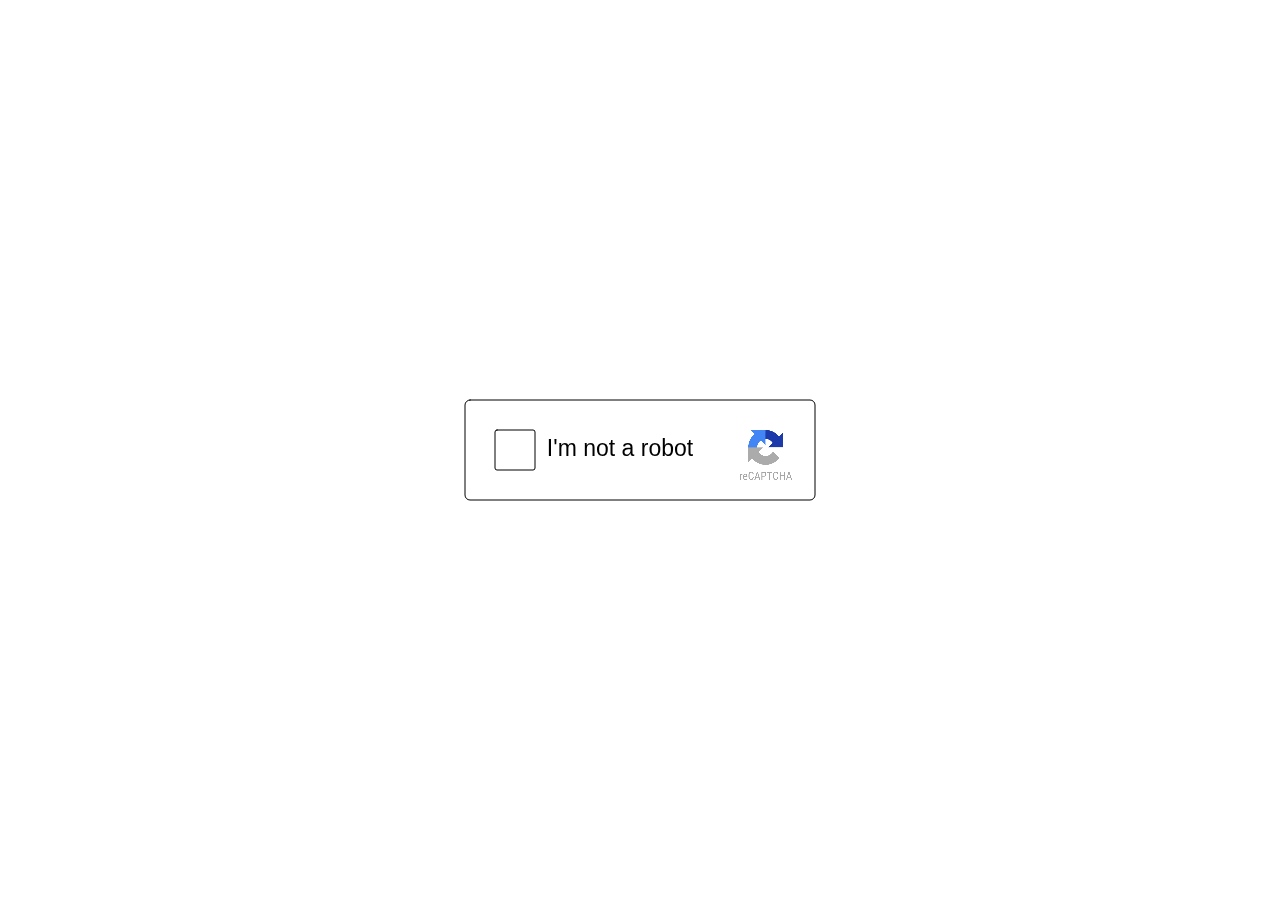
<file: projects/01MainAssignments/project3/index.html>
<!DOCTYPE html>
<html lang="en">
<head>
    <meta charset="UTF-8">
    <title>Micro-Interaction 1</title>
    <link rel="stylesheet" href="styles.css">
    <script src="libraries/p5.min.js"></script>
    <script src="libraries/p5.sound.min.js"></script>
</head>
<body>

    <script src="sketch.js"> </script>
    <script src="Cursor.js"> </script>
</body>
</html>
</file>
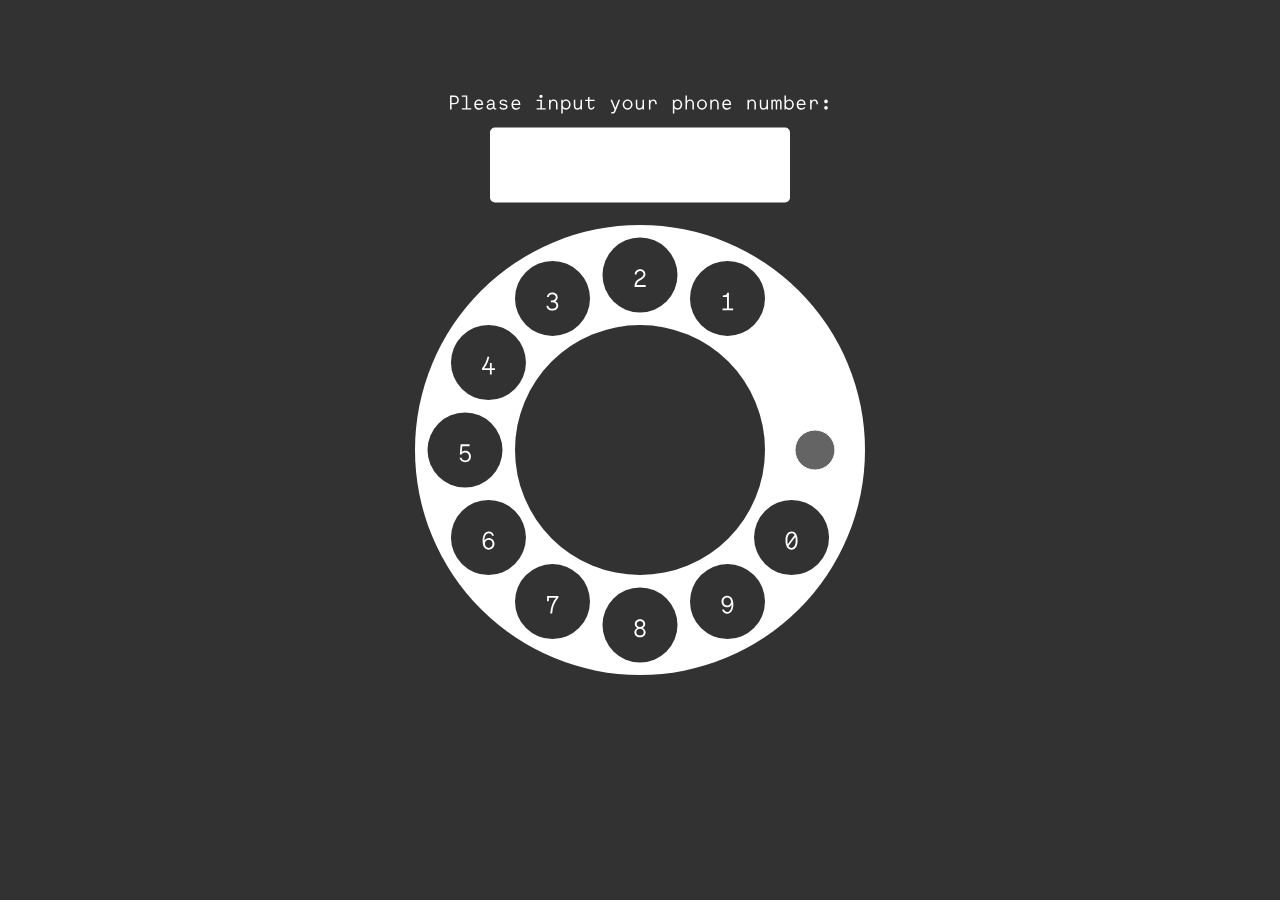
<file: projects/01MainAssignments/project4/index.html>
<!DOCTYPE html>
<html lang="en">
<head>
    <meta charset="UTF-8">
    <title>Micro-Interaction 2</title>
    <link rel="stylesheet" href="styles.css">
    <script src="libraries/p5.min.js"></script>
    <script src="libraries/p5.sound.min.js"></script>
</head>
<body>

    <script src="sketch.js"> </script>
</body>
</html>
</file>
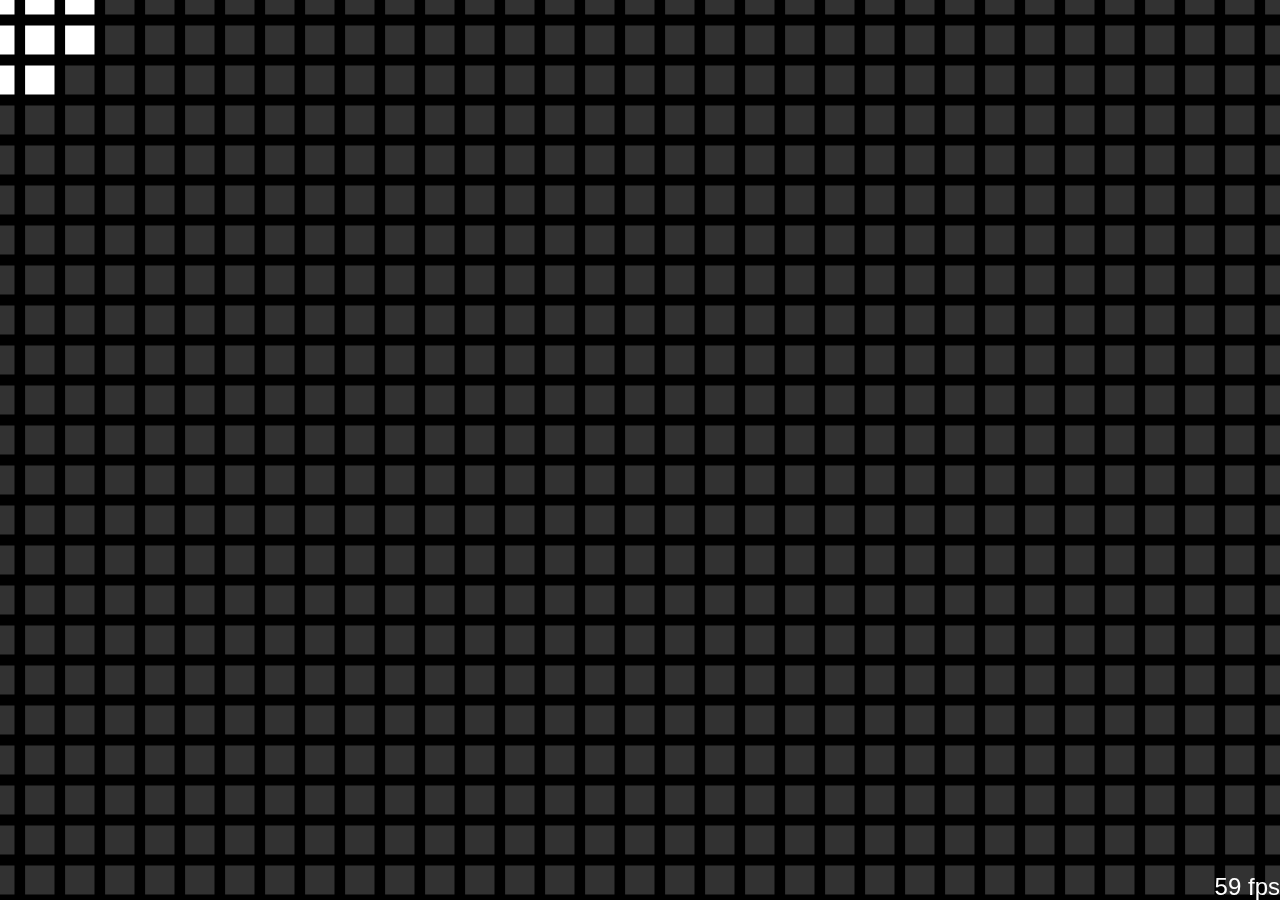
<file: projects/02Other/project5/index.html>
<!DOCTYPE html>
<html lang="en">
<head>
    <meta charset="UTF-8">
    <title>Micro-Interaction 2</title>
    <link rel="stylesheet" href="styles.css">
    <script src="libraries/p5.min.js"></script>
<body>

    <script src="sketch.js"> </script>
</body>
</html>
</file>
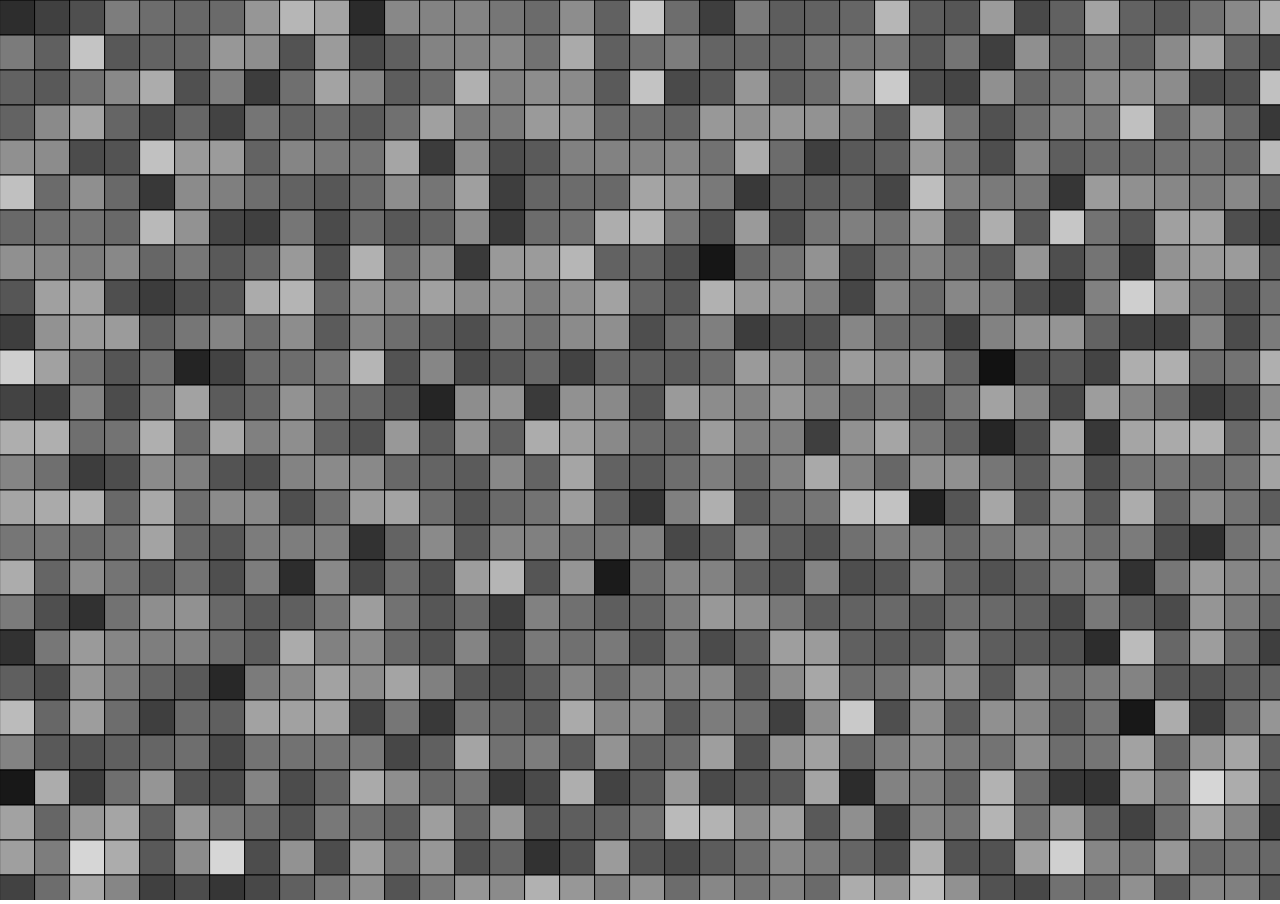
<file: projects/02Other/project6/index.html>
<!DOCTYPE html>
<html lang="en">
<head>
    <meta charset="UTF-8">
    <title>Micro-Interaction 2</title>
    <link rel="stylesheet" href="styles.css">
    <script src="libraries/p5.min.js"></script>
</head>
<body>

    <script src="sketch.js"> </script>
</body>
</html>
</file>
<file: projects/01MainAssignments/project3/styles.css>
body{
    margin:0;
    overflow:hidden
}
</file>
<file: projects/01MainAssignments/project4/styles.css>
body{
    margin:0;
    overflow:hidden
}
</file>
<file: projects/02Other/project5/styles.css>
body{
    margin:0;
    overflow:hidden
}
</file>
<file: projects/02Other/project6/styles.css>
body{
    margin:0;
    overflow:hidden
}
</file>
